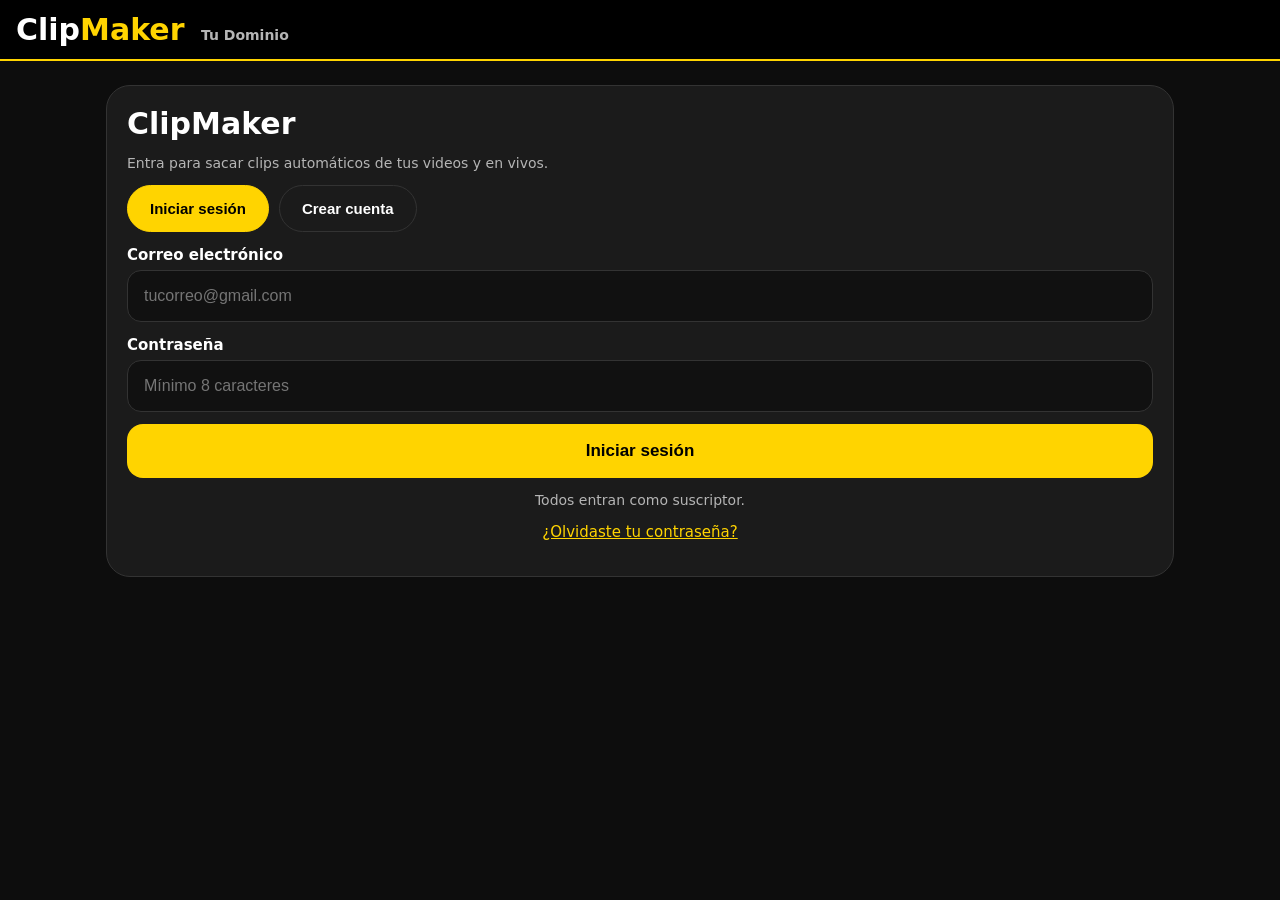
<file: index.html>
<!DOCTYPE html>
<html lang="es">
<head>
<meta charset="UTF-8">
<meta name="viewport" content="width=device-width, initial-scale=1">
<title>ClipMaker - Tu Dominio</title>
<link rel="stylesheet" href="styles.css">
</head>
<body>
<header class="top">
  <div class="brand">Clip<span>Maker</span> <small>Tu Dominio</small></div>
  <div class="top-right" id="topRight" hidden>
    <span class="pill-badge" id="roleBadge">SUSCRIPTOR</span>
    <span class="pill-badge ok" id="backendBadge">Backend: Conectado</span>
    <button class="btn-dark" id="logoutBtn">Cerrar sesión</button>
  </div>
</header>

<main>
  <!-- ACCESO -->
  <section class="card" id="authView">
    <h1>ClipMaker</h1>
    <p class="muted">Entra para sacar clips automáticos de tus videos y en vivos.</p>
    <div class="row">
      <button class="chip active" id="tabLogin">Iniciar sesión</button>
      <button class="chip" id="tabRegister">Crear cuenta</button>
    </div>
    <div id="nameWrap" hidden>
      <label for="name">Nombre</label>
      <input id="name" type="text" placeholder="Tu nombre">
    </div>
    <label for="email">Correo electrónico</label>
    <input id="email" type="email" placeholder="tucorreo@gmail.com">
    <label for="pass">Contraseña</label>
    <input id="pass" type="password" placeholder="Mínimo 4 caracteres">
    <button class="btn-main" id="authBtn">Iniciar sesión</button>
    <p class="muted center" id="authMsg"></p>
  </section>

  <!-- APP -->
  <div id="appView" hidden>
    <section class="card welcome">
      <div>
        <h1>Hola, <span id="userName"></span> 👋</h1>
        <p class="muted" id="userEmail"></p>
      </div>
      <div class="owner-circle" id="ownerCircle">SUSCRIPTOR</div>
      <div class="plan-box" id="planBox">
        <strong id="planTitle"></strong>
        <p id="planText"></p>
        <div class="bar"><i id="planBar"></i></div>
      </div>
    </section>

    <nav class="row tabs">
      <button class="chip active" data-tab="clip">✂️ ClipMaker</button>
      <button class="chip" data-tab="sub">💳 Suscripción</button>
      <button class="chip owner-only" data-tab="panel">📊 Panel</button>
      <button class="chip" data-tab="domain">🌐 Mi Dominio</button>
    </nav>

    <!-- TAB CLIPMAKER -->
    <div id="tab-clip" class="tab">
      <section class="hero">
        <h2 class="hero-title">Convierte un video largo en clips listos para publicar</h2>
        <div class="hero-box">
          <div class="hero-input">
            <span class="hero-ico">🔗</span>
            <input id="link" type="text" placeholder="Pega aquí el enlace del video">
            <button class="hero-go" id="genBest" type="button">⚡ Obtén clips en 1 clic</button>
          </div>
          <div class="hero-actions">
            <button class="link-btn" id="pickFile" type="button">📁 Subir video</button>
            <button class="link-btn" id="previewBtn" type="button">👀 Vista previa</button>
            <button class="link-btn" id="genAll" type="button">🚀 Repartir clips parejo</button>
          </div>
          <input id="file" type="file" accept="video/*" hidden>
        </div>
        <div id="preview" class="hero-preview"></div>
        <div class="opts">
          <label class="opt"><input type="checkbox" id="subs" checked><span>📝 Subtítulos</span></label>
          <label class="opt"><input type="checkbox" id="vert" checked><span>📱 Vertical 9:16</span></label>
        </div>
        <label class="check hero-rights"><input type="checkbox" id="rights"> <span>Confirmo que este contenido es mío o tengo permiso para usarlo (obligatorio para enlaces).</span></label>
        <p class="muted center small">⚡ busca solos los mejores momentos (los más emocionantes). Subtítulos y vertical funcionan con enlaces.</p>
      </section>

      <section class="card">
        <h2>Ajustes</h2>
        <label>Duración de cada clip</label>
        <div class="row" id="durations"></div>
        <label>¿Cuántos clips quieres?</label>
        <div class="row" id="counts"></div>
        <label for="qty">O escribe una cantidad (1-10)</label>
        <input id="qty" type="number" min="1" max="10" value="2">
      </section>

      <section class="card">
        <h2>Tus clips</h2>
        <p class="muted" id="genMsg">Pega un enlace arriba y pulsa «Obtén clips en 1 clic». Los clips aparecen aquí abajo.</p>
        <div id="results" class="results"></div>
      </section>
    </div>

    <!-- TAB SUSCRIPCION -->
    <div id="tab-sub" class="tab" hidden>
      <section class="card">
        <h2>💳 Suscripción - Solo Criptomonedas</h2>
        <p class="muted">Solo cripto. Sin tarjeta, sin PayPal, sin transferencia. Así te llega el dinero directo a tu wallet.</p>
        <button class="btn-dark" id="shareSub">🔗 Compartir enlace de suscripción</button>
        <h3>📊 Límites mensuales - ¿Por qué hay límites?</h3>
        <p class="muted">Cada clip gasta procesamiento del servidor. Si fuera ilimitado para todos, se cae. Por eso cada plan tiene su cantidad por mes, y se renueva cada mes.</p>
        <table id="planTable"></table>
        <div class="plans" id="planCards"></div>
        <p class="muted" id="chosen">Plan elegido: Gratis - 2 clips</p>
        <div class="pay">
          <h3>₿ Pagar Solo con Criptomonedas</h3>
          <p class="muted">1. Elige tu moneda • 2. Copia la dirección • 3. Envía el monto exacto • 4. Pega tu hash / TXID abajo y dale a Ya pagué. El dueño lo ve y te activa.</p>
          <div class="row" id="coins"></div>
          <label id="addrLabel"></label>
          <div class="addr" id="addr"></div>
          <button class="btn-dark" id="copyAddr">📋 Copiar dirección</button>
          <label for="refund">Tu wallet para devolución si hay error</label>
          <input id="refund" type="text" placeholder="Pega tu dirección de wallet">
          <label for="txid">Hash / TXID de tu pago (lo copias de tu billetera después de enviar)</label>
          <input id="txid" type="text" placeholder="Ej. 0x1234... o 8f2a...">
          <label for="amount">Monto</label>
          <input id="amount" type="text" value="$0 - Gratis" readonly>
          <p class="muted" id="netNote"></p>
          <button class="btn-main" id="paidBtn">✅ Ya pagué con Cripto - Enviar comprobante al dueño</button>
        </div>
      </section>
    </div>

    <!-- TAB PANEL (DUEÑO) -->
    <div id="tab-panel" class="tab" hidden>
      <section class="card">
        <h2>📊 Panel del Dueño - Solo tú lo ves</h2>
        <p class="muted">Aquí ves a tus suscriptores reales, sus perfiles, sus pagos con cripto y cuándo te llega el dinero. Nadie más ve esto.</p>
        <div class="stats">
          <div><b id="stSubs">0</b>Suscriptores reales</div>
          <div><b id="stPays">0</b>Pagos con cripto</div>
          <div><b id="stClips">0</b>Clips generados</div>
          <div><b id="stMoney">$0</b>Dinero recibido (pendiente de confirmar)</div>
        </div>
        <label for="search">Buscar suscriptor</label>
        <input id="search" type="text" placeholder="Buscar por nombre o correo...">
        <div class="row" id="filters"></div>
      </section>
      <section class="card">
        <h2>💰 Pagos con Cripto que te llegaron</h2>
        <p class="muted">Cuando un suscriptor paga, aquí te sale su TXID. Tú lo verificas en tu billetera y le das a Aprobar para activarle el plan.</p>
        <div id="payList"></div>
      </section>
      <section class="card">
        <h2>👥 Perfiles de mis suscriptores</h2>
        <div id="userList"></div>
      </section>
      <section class="card">
        <h2>⚙️ Configuración del Dueño - Tus Wallets Reales</h2>
        <p class="muted">Pon aquí tus direcciones reales. Los suscriptores van a copiar estas direcciones para pagarte. Si no las cambias, siguen las de ejemplo.</p>
        <div id="walletForm"></div>
                <button class="btn-main" id="saveCfg">💾 Guardar mis wallets reales</button>
      </section>
    </div>

    <!-- TAB DOMINIO -->
    <div id="tab-domain" class="tab" hidden>
      <section class="card">
        <h2>🌐 Tu Dominio Propio - Salir de Meta</h2>
        <p class="muted">Haz esto una sola vez para tener tu página con tu propio dominio:</p>
        <div class="steps">
          <p><b>1. Compra tu dominio:</b> Entra a <b>Namecheap.com</b> o <b>GoDaddy.com</b> y compra <b>clipmaker.com</b> o <b>clipmaker.app</b>. Cuesta como $8-$12 al año.</p>
          <p><b>2. Sube esta página:</b> Entra a <b>app.netlify.com/drop</b> (es gratis) y arrastra la carpeta con <b>index.html</b>, <b>styles.css</b> y <b>script.js</b>.</p>
          <p><b>3. Conecta tu dominio:</b> En Netlify ve a <b>Domain settings → Add a domain</b> y pon el dominio que compraste. En unos minutos ya es <b>https://tudominio.com</b>.</p>
          <p><b>4. Listo:</b> Manda tu dominio a tus suscriptores. Todos crean cuenta ahí y tú ves sus pagos y perfiles en tu Panel.</p>
        </div>
        <p class="muted"><a href="terms.html" target="_blank" style="color:var(--y)">Términos de uso y privacidad</a></p>
        <button class="btn-main" id="copyPage">🔗 Copiar enlace de mi página para compartir</button>
      </section>
    </div>
  </div>
</main>
<div class="toast" id="toast"></div>
<script src="script.js"></script>
</body>
</html>
</file>
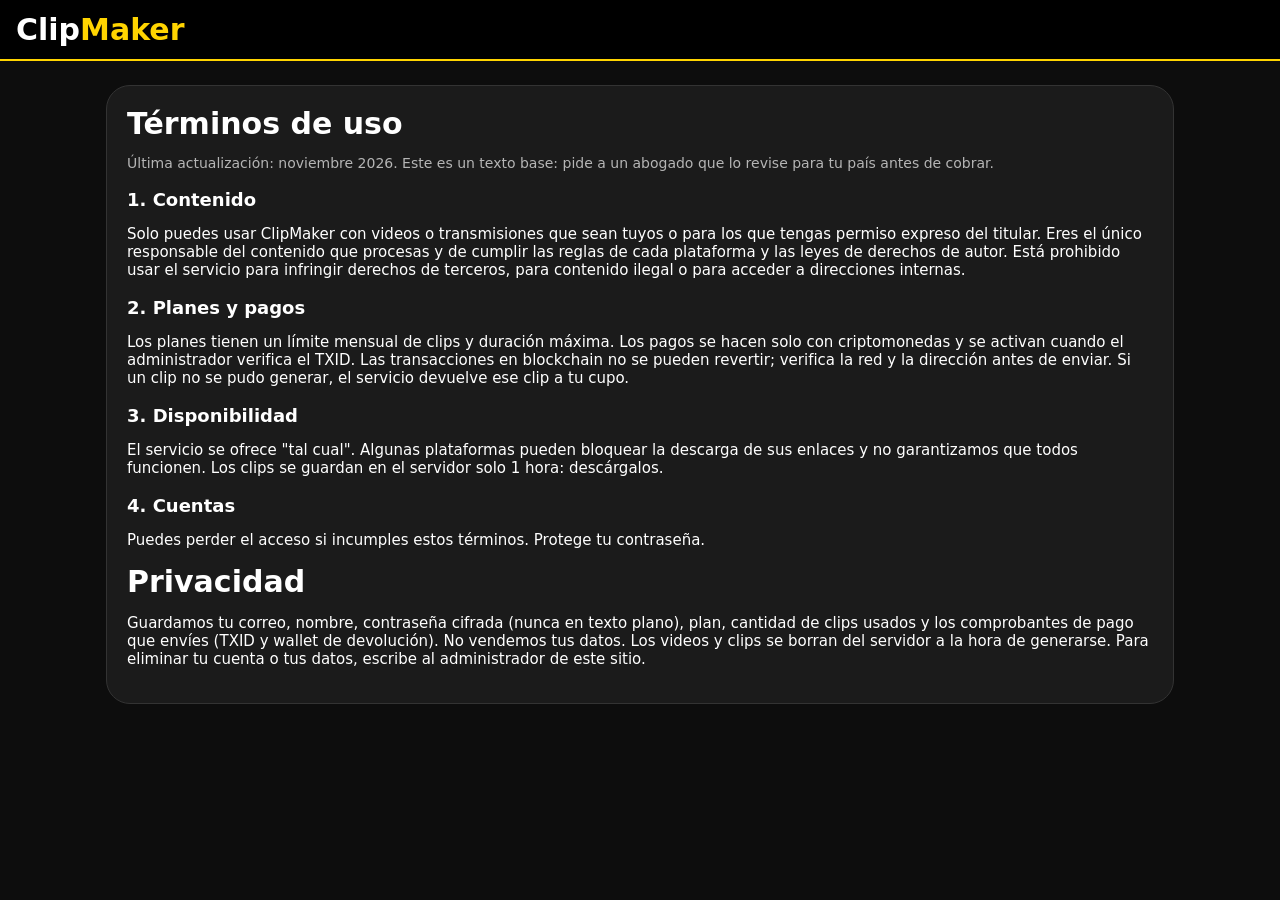
<file: terms.html>
<!DOCTYPE html>
<html lang="es"><head><meta charset="UTF-8"><meta name="viewport" content="width=device-width, initial-scale=1">
<title>Términos y privacidad - ClipMaker</title><link rel="stylesheet" href="styles.css"></head>
<body><header class="top"><div class="brand">Clip<span>Maker</span></div></header>
<main><section class="card">
<h1>Términos de uso</h1>
<p class="muted">Última actualización: noviembre 2026. Este es un texto base: pide a un abogado que lo revise para tu país antes de cobrar.</p>
<h3>1. Contenido</h3>
<p>Solo puedes usar ClipMaker con videos o transmisiones que sean tuyos o para los que tengas permiso expreso del titular. Eres el único responsable del contenido que procesas y de cumplir las reglas de cada plataforma y las leyes de derechos de autor. Está prohibido usar el servicio para infringir derechos de terceros, para contenido ilegal o para acceder a direcciones internas.</p>
<h3>2. Planes y pagos</h3>
<p>Los planes tienen un límite mensual de clips y duración máxima. Los pagos se hacen solo con criptomonedas y se activan cuando el administrador verifica el TXID. Las transacciones en blockchain no se pueden revertir; verifica la red y la dirección antes de enviar. Si un clip no se pudo generar, el servicio devuelve ese clip a tu cupo.</p>
<h3>3. Disponibilidad</h3>
<p>El servicio se ofrece "tal cual". Algunas plataformas pueden bloquear la descarga de sus enlaces y no garantizamos que todos funcionen. Los clips se guardan en el servidor solo 1 hora: descárgalos.</p>
<h3>4. Cuentas</h3>
<p>Puedes perder el acceso si incumples estos términos. Protege tu contraseña.</p>
<h1>Privacidad</h1>
<p>Guardamos tu correo, nombre, contraseña cifrada (nunca en texto plano), plan, cantidad de clips usados y los comprobantes de pago que envíes (TXID y wallet de devolución). No vendemos tus datos. Los videos y clips se borran del servidor a la hora de generarse. Para eliminar tu cuenta o tus datos, escribe al administrador de este sitio.</p>
</section></main></body></html>
</file>
<file: styles.css>
:root{--y:#ffd400;--bg:#0d0d0d;--card:#1b1b1b;--line:#333;--in:#111;--muted:#b5b5b5;--green:#22c55e}
*{box-sizing:border-box}
body{margin:0;background:var(--bg);color:#fff;font-family:system-ui,Segoe UI,Arial,sans-serif;font-size:15px}
[hidden]{display:none!important}
.top{background:#000;border-bottom:2px solid var(--y);display:flex;justify-content:space-between;align-items:center;padding:12px 16px;flex-wrap:wrap;gap:8px}
.brand{font-size:30px;font-weight:800}.brand span{color:var(--y)}
.brand small{font-size:14px;color:var(--muted);margin-left:6px}
.top-right{display:flex;gap:8px;align-items:center;flex-wrap:wrap}
.pill-badge{background:var(--y);color:#000;font-weight:800;font-size:13px;padding:8px 12px;border-radius:99px}
.pill-badge.ok{background:var(--green)}
main{max-width:1100px;margin:0 auto;padding:24px 16px 60px}
.card{background:var(--card);border:1px solid var(--line);border-radius:24px;padding:20px;margin-bottom:18px}
h1{margin:0 0 8px;font-size:30px}h2{margin:0 0 10px;font-size:22px}h3{margin:18px 0 8px;font-size:18px}
.muted{color:var(--muted);font-size:14px}.center{text-align:center}
label{display:block;font-weight:700;margin:14px 0 6px}
input[type=text],input[type=email],input[type=password],input[type=number]{width:100%;background:var(--in);border:1px solid var(--line);border-radius:14px;color:#fff;padding:16px;font-size:16px}
input[type=file]{width:100%;background:var(--in);border:1px solid var(--line);border-radius:14px;color:#fff;padding:14px}
input:focus,button:focus-visible{outline:2px solid var(--y);outline-offset:2px}
.row{display:flex;gap:10px;flex-wrap:wrap;margin:10px 0}
.chip{background:var(--card);color:#fff;border:1px solid var(--line);border-radius:99px;padding:14px 22px;font-weight:800;font-size:15px;cursor:pointer}
.chip.active{background:var(--y);color:#000;border-color:var(--y)}
.chip.sel{border-color:var(--y);color:var(--y)}
.btn-main{display:block;width:100%;background:var(--y);color:#000;border:0;border-radius:16px;padding:17px;font-weight:800;font-size:17px;margin-top:12px;cursor:pointer}
.btn-dark{background:#222;color:#fff;border:1px solid var(--line);border-radius:16px;padding:14px 22px;font-weight:800;font-size:16px;cursor:pointer}
.btn-dark.wide{display:block;width:100%;margin-top:10px;padding:17px}
hr{border:0;border-top:1px solid var(--line);margin:20px 0}
.check{display:flex;gap:8px;align-items:center;font-size:14px}
.welcome{position:relative}
.owner-circle{position:absolute;top:16px;right:16px;width:80px;height:68px;background:var(--y);color:#000;font-weight:800;font-size:12px;display:flex;align-items:flex-start;justify-content:center;padding-top:8px;border-radius:50%}
.plan-box{background:#2b1b00;border:1px solid var(--y);border-radius:16px;padding:14px;margin-top:14px}
.plan-box p{margin:6px 0 10px;color:var(--muted)}
.bar{height:12px;background:#333;border-radius:99px;overflow:hidden}
.bar i{display:block;height:100%;width:0;background:var(--y)}
.tabs{margin:18px 0}
#preview iframe,#preview video{width:100%;max-height:420px;border:0;border-radius:14px;margin-top:12px;background:#000}
table{width:100%;border-collapse:collapse;margin:12px 0}
th,td{border:1px solid var(--line);padding:12px;text-align:center}
th{background:#222}td:first-child{color:var(--y);font-weight:800}
.plans{display:grid;grid-template-columns:repeat(auto-fit,minmax(200px,1fr));gap:14px;margin:16px 0}
.plan{background:#1e1e1e;border:1px solid var(--line);border-radius:20px;padding:20px;text-align:center}
.plan.star{background:#2b2200;border-color:var(--y)}
.plan h4{margin:0 0 14px;font-size:20px}.plan .price{font-size:26px;font-weight:800;margin-bottom:12px}
.plan p{margin:2px 0;color:var(--muted);font-size:14px}.plan .btn-main{margin-top:14px;font-size:16px}
.plan .btn-dark{width:100%;margin-top:14px}
.pay{background:#0c1a12;border:1px solid var(--green);border-radius:20px;padding:20px;margin-top:14px}
.pay .chip{padding:10px 16px;font-size:14px}
.addr{background:#000;border:1px solid var(--line);border-radius:14px;padding:16px;font-family:Consolas,monospace;font-size:14px;word-break:break-all;margin-bottom:12px}
.stats{display:grid;grid-template-columns:repeat(auto-fit,minmax(260px,1fr));gap:14px;margin:14px 0}
.stats div{background:#1e1e1e;border:1px solid var(--line);border-radius:16px;padding:20px;text-align:center;color:var(--muted);font-size:14px}
.stats b{display:block;color:var(--y);font-size:30px}
.item{background:#111;border:1px solid var(--line);border-radius:14px;padding:12px 14px;margin-top:10px;display:flex;justify-content:space-between;align-items:center;gap:10px;flex-wrap:wrap;word-break:break-all}
.item .btn-main{width:auto;margin:0;padding:10px 18px;font-size:14px}
.steps{background:var(--in);border:1px solid var(--line);border-radius:14px;padding:18px;line-height:1.6}
.results{display:grid;grid-template-columns:repeat(auto-fill,minmax(240px,1fr));gap:14px;margin-top:16px}
.clip{background:#111;border:1px solid var(--line);border-radius:16px;padding:10px}
.clip img,.clip video{width:100%;border-radius:12px;background:#000}
.clip a{display:block;text-align:center;color:var(--y);font-weight:800;margin-top:8px}
.toast{position:fixed;bottom:20px;left:50%;transform:translateX(-50%);background:var(--y);color:#000;font-weight:800;padding:12px 22px;border-radius:99px;opacity:0;pointer-events:none;transition:opacity .2s}
.toast.show{opacity:1}
@media(max-width:600px){.brand{font-size:24px}.owner-circle{position:static;margin-top:10px}}

.clip .editBtn{width:100%;margin-top:8px;padding:10px;font-size:14px}
.modal{position:fixed;inset:0;background:rgba(0,0,0,.8);display:flex;align-items:flex-start;justify-content:center;padding:16px;overflow:auto;z-index:50}
.modal-box{background:var(--card);border:1px solid var(--line);border-radius:20px;padding:20px;width:100%;max-width:680px}
.ed-stage{position:relative;overflow:hidden;border-radius:14px;background:#000}
.ed-stage video{display:block;width:100%}
.ed-frame{position:absolute;top:0;bottom:0;border:2px solid var(--y);box-shadow:0 0 0 9999px rgba(0,0,0,.55);pointer-events:none}
input[type=range]{width:100%;accent-color:var(--y)}
.cue{display:flex;gap:8px;align-items:center;margin-top:8px}.cue span{min-width:84px}.cue input{flex:1;padding:10px;font-size:14px}

/* ---------- Pantalla principal: pega un enlace y listo ---------- */
.hero{background:linear-gradient(180deg,#1b1b1b,#141414);border:1px solid var(--line);border-radius:28px;padding:28px 20px;margin-bottom:18px;text-align:center}
.hero-title{font-size:clamp(22px,4vw,34px);margin:0 0 20px}
.hero-box{background:#101010;border:1px solid var(--line);border-radius:22px;padding:12px;max-width:820px;margin:0 auto}
.hero-input{display:flex;align-items:center;gap:8px;background:#161616;border:1px solid var(--line);border-radius:16px;padding:6px 6px 6px 14px;flex-wrap:wrap}
.hero-input:focus-within{border-color:var(--y)}
.hero-ico{font-size:18px}
.hero-input input[type=text]{flex:1;min-width:180px;background:transparent;border:0;padding:12px 6px;font-size:16px;color:#fff}
.hero-input input:focus{outline:none}
.hero-go{background:var(--y);color:#000;border:0;border-radius:12px;padding:14px 22px;font-weight:800;font-size:16px;cursor:pointer;white-space:nowrap}
.hero-go:hover{filter:brightness(1.08)}
.hero-actions{display:flex;gap:6px;justify-content:center;flex-wrap:wrap;margin-top:10px}
.link-btn{background:transparent;border:0;color:#fff;font-weight:700;font-size:14px;padding:8px 12px;border-radius:10px;cursor:pointer}
.link-btn:hover{background:#222;color:var(--y)}
.opts{display:flex;gap:10px;justify-content:center;flex-wrap:wrap;margin:18px 0 6px}
.opt{margin:0;cursor:pointer}
.opt input{display:none}
.opt span{display:inline-block;background:#161616;border:1px solid var(--line);border-radius:99px;padding:10px 18px;font-weight:700;color:var(--muted)}
.opt input:checked+span{border-color:var(--y);color:var(--y);background:#2b2200}
.small{font-size:13px;margin:10px 0 0}
.hero-rights{justify-content:center;max-width:820px;margin:8px auto 0;text-align:left;font-weight:600}

.hero-preview{max-width:820px;margin:14px auto 0}
.hero-preview iframe,.hero-preview video{aspect-ratio:16/9;height:auto}

/* ---------- Editor: estilo de subtítulos y color ---------- */
.ed-sub{position:absolute;font-family:"DejaVu Sans",Arial,sans-serif;font-weight:800;line-height:1.15;pointer-events:none;box-sizing:border-box}
.ed-h{margin:18px 0 4px;font-size:16px}
.ed-row{align-items:flex-end}
.ed-in{display:flex;flex-direction:column;gap:4px;margin:0;font-size:13px}
.ed-in input[type=color]{width:54px;height:40px;padding:2px;border-radius:10px;background:#111;border:1px solid var(--line);cursor:pointer}
.ed-in select{padding:10px;border-radius:10px;background:#111;color:#fff;border:1px solid var(--line)}
.modal-box{max-width:900px}
.ed-grid{display:grid;grid-template-columns:minmax(0,300px) minmax(0,1fr);gap:20px;align-items:start}
.ed-left{position:sticky;top:8px}
.ed-stage.v{max-width:300px;margin:0 auto}
@media(max-width:700px){
  .ed-grid{grid-template-columns:1fr;gap:10px}
  .ed-left{z-index:5;background:var(--card);padding-bottom:8px;box-shadow:0 10px 14px -6px rgba(0,0,0,.8)}
  .ed-stage.v{max-width:150px}
  .ed-left .muted{display:none}
}

/* ---------- Celular: más aire, letras y botones más grandes ---------- */
input[type=checkbox]{width:22px;height:22px;flex:none;accent-color:var(--y)}
@media(max-width:700px){
  body{font-size:16px}
  .muted{font-size:15px}
  main{padding:14px 10px 50px}
  .card{padding:16px 14px;border-radius:20px;margin-bottom:14px}
  .owner-circle{position:static;display:inline-block;width:auto;height:auto;border-radius:99px;padding:6px 14px;margin:6px 0 10px;font-size:12px}
  .chip{padding:13px 18px;min-height:46px}
  .btn-main,.btn-dark{min-height:50px}
  /* pantalla principal: sin cajas dentro de cajas */
  .hero{padding:18px 12px;border-radius:20px;margin-bottom:14px}
  .hero-title{font-size:22px;margin-bottom:14px}
  .hero-box{padding:8px;border-radius:18px}
  .hero-input{flex-direction:column;align-items:stretch;padding:8px;gap:8px}
  .hero-ico{display:none}
  .hero-input input[type=text]{width:100%;min-width:0;background:#0d0d0d;border:1px solid var(--line);border-radius:12px;padding:15px 14px}
  .hero-go{width:100%;min-height:54px;font-size:17px}
  .hero-actions{gap:2px}
  .link-btn{padding:12px 10px;font-size:15px}
  .opts{gap:8px}
  .opt span{padding:12px 16px;font-size:15px}
  .check{align-items:flex-start;font-size:15px;line-height:1.35;gap:10px}
  .check input{margin-top:1px}
  .row{gap:8px}
  /* clips y editor */
  .clip video{max-height:70vh}
  .modal{padding:8px}
  .modal-box{padding:14px;border-radius:16px}
  .cue{flex-wrap:wrap}.cue span{min-width:100%}
}
</file>
